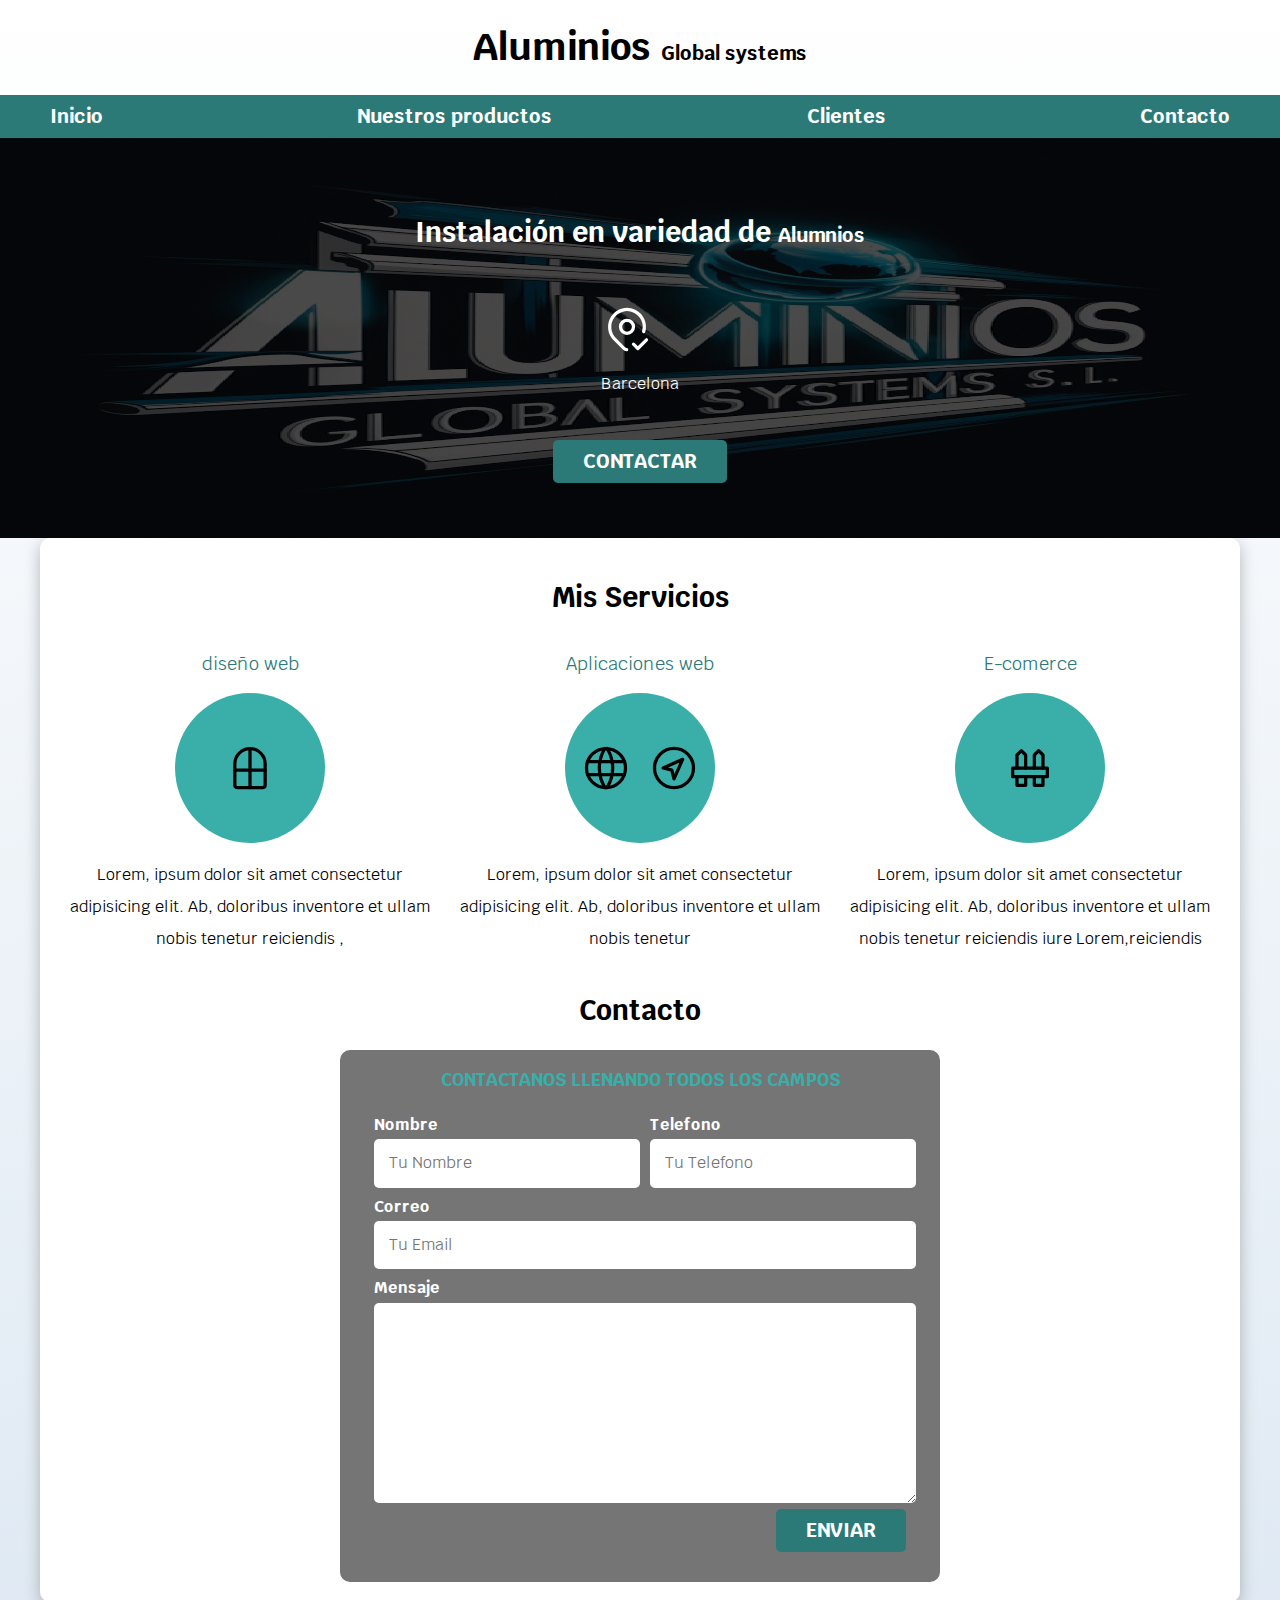
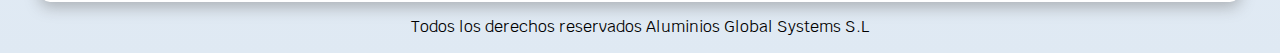
<file: index.html>
<!DOCTYPE html>
<html lang="es">
<head>
    <meta charset="UTF-8">
    <meta name="viewport" content="width=device-width, initial-scale=1.0">
    <title>Aluminios Global Systems S.A</title>

    <link rel="stylesheet" href="css/normalize.css">

    <link rel="preconnect" href="https://fonts.googleapis.com">
    <link rel="preconnect" href="https://fonts.gstatic.com" crossorigin>
    <link href="https://fonts.googleapis.com/css2?family=Krub:wght@400;700&display=swap" rel="stylesheet">


    <link rel="preload" href="css/styles.css" as="style">
    
    <link href="css/styles.css" rel="stylesheet" type="text/css">
   <link  rel ="icon" type="image/jpeg" href="img/logo.jpeg" class="favicon">
</head>
<body>
    <header>
           <h1 class="titulo"> Aluminios <span> Global systems </span></h1>
    </header>

    <div class="nav-bg">
    <nav class="navegacion-principal contenedor">
        <a href="#">Inicio</a>
        <a href="inicio.html">Nuestros productos</a>
        <a href="#">Clientes</a>
        <a href="#">Contacto</a>
    </nav>
</div>

<!--comentar codigo html ,-->
    
        <section class="hero">
        <div class="contenido-hero">

        <h2 class="titulo">Instalación en variedad de <span> Alumnios</span></h2>
       
       
        <p></p>



    <div class="ubicación">
        <svg xmlns="http://www.w3.org/2000/svg" class="icon icon-tabler icon-tabler-map-pin-check" width="52" height="52" viewBox="0 0 24 24" stroke-width="1.5" stroke="#ffffff" fill="none" stroke-linecap="round" stroke-linejoin="round">
            <path stroke="none" d="M0 0h24v24H0z" fill="none"/>
            <path d="M9 11a3 3 0 1 0 6 0a3 3 0 0 0 -6 0" />
            <path d="M11.87 21.48a1.992 1.992 0 0 1 -1.283 -.58l-4.244 -4.243a8 8 0 1 1 13.355 -3.474" />
            <path d="M15 19l2 2l4 -4" />
          </svg>
           <p> Barcelona</p>

</div>
        <a  class="boton"href="https://wa.me/663442280/?text=¡Hola! Gracias por contactar a Aluminios Global Systems. ¿En qué podemos ayudarte?">Contactar</a>
    </div><!--contenido-hero-->
    </section>
    
     <main class="contenedor sombra">

    <h2> Mis Servicios</h2>

    <div class="servicios">

   
    
    <section class="servicio">

    <h3>diseño web</h3>
    <div class="iconos">
        <svg xmlns="http://www.w3.org/2000/svg" class="icon icon-tabler icon-tabler-window" width="52" height="52" viewBox="0 0 24 24" stroke-width="1.5" stroke="#000000" fill="none" stroke-linecap="round" stroke-linejoin="round">
            <path stroke="none" d="M0 0h24v24H0z" fill="none"/>
            <path d="M12 3c-3.866 0 -7 3.272 -7 7v10a1 1 0 0 0 1 1h12a1 1 0 0 0 1 -1v-10c0 -3.728 -3.134 -7 -7 -7z" />
            <path d="M5 13l14 0" />
            <path d="M12 3l0 18" />
          </svg>
    </div>
    <p>Lorem, ipsum dolor sit amet consectetur adipisicing elit. Ab,
       doloribus inventore et ullam nobis tenetur reiciendis ,</p>
    </section>

    
    <section class="servicio">
     <h3>Aplicaciones web </h3>

    <div class="iconos">
        <svg xmlns="http://www.w3.org/2000/svg" class="icon icon-tabler icon-tabler-world" width="52" height="52" viewBox="0 0 24 24" stroke-width="1.5" stroke="#000000" fill="none" stroke-linecap="round" stroke-linejoin="round">
            <path stroke="none" d="M0 0h24v24H0z" fill="none"/>
            <path d="M3 12a9 9 0 1 0 18 0a9 9 0 0 0 -18 0" />
            <path d="M3.6 9h16.8" />
            <path d="M3.6 15h16.8" />
            <path d="M11.5 3a17 17 0 0 0 0 18" />
            <path d="M12.5 3a17 17 0 0 1 0 18" />
          </svg>
          <svg xmlns="http://www.w3.org/2000/svg" class="icon icon-tabler icon-tabler-gps" width="52" height="52" viewBox="0 0 24 24" stroke-width="1.5" stroke="#000000" fill="none" stroke-linecap="round" stroke-linejoin="round">
            <path stroke="none" d="M0 0h24v24H0z" fill="none"/>
            <path d="M12 12m-9 0a9 9 0 1 0 18 0a9 9 0 1 0 -18 0" />
            <path d="M12 17l-1 -4l-4 -1l9 -4z" />
          </svg>
    </div>
     <p>Lorem, ipsum dolor sit amet consectetur adipisicing elit. Ab,
        doloribus inventore et ullam nobis tenetur </p>
    </section>


    <section class="servicio">
        <h3>E-comerce </h3>
        <div class="iconos">
            <svg xmlns="http://www.w3.org/2000/svg" class="icon icon-tabler icon-tabler-fence" width="52" height="52" viewBox="0 0 24 24" stroke-width="1.5" stroke="#000000" fill="none" stroke-linecap="round" stroke-linejoin="round">
                <path stroke="none" d="M0 0h24v24H0z" fill="none"/>
                <path d="M4 12v4h16v-4z" />
                <path d="M6 16v4h4v-4m0 -4v-6l-2 -2l-2 2v6" />
                <path d="M14 16v4h4v-4m0 -4v-6l-2 -2l-2 2v6" />
              </svg>
        </div>
        <p>Lorem, ipsum dolor sit amet consectetur adipisicing elit. Ab,
            doloribus inventore et ullam nobis tenetur reiciendis iure 
            Lorem,reiciendis</p>
            
        
        </section>
       
    
        </div><!--servicios-->
       
        
  

        <section>
                 <h2>Contacto</h2>
                 <form action="https://formsubmit.co/yas_43_3@hotmail.com" method="POST" class="formulario">
                    <fieldset>
                        
                        <legend> Contactanos llenando todos los campos</legend>
                        
                        <div class="contenedor-campos">
                           
                           
                         <div class="campo">
                            <label>Nombre</label>
                            <input class="input-text" name="nombre"type="text"placeholder="Tu Nombre" >
                        </div>
                       
                        <div class="campo">
                            <label>Telefono</label>
                              <input class="input-text" type="tel"  name="telefono"placeholder="Tu Telefono">
                        </div>
                        
                        <div class="campo">
                            <Label>Correo</Label>
                            <input class="input-text" type="email" name="mail" placeholder="Tu Email">
                        </div>
                        <div class="campo">
                            <label>Mensaje</label>
                            <textarea class="input-text" name ="mensaje"></textarea>
                        </div>
    
                        </div><!--contenedor campos-->

                    <div class="alinear-derecha flex">
                        <input class="boton w-sm-100"type="submit" value="Enviar">

                    </div>
                    

                    </fieldset>
                 </form>
        </section>
    </main>
        <footer class="footer">
    <p>Todos los derechos reservados Aluminios Global Systems S.L</p>
    </footer>
</body>
</html>
</file>
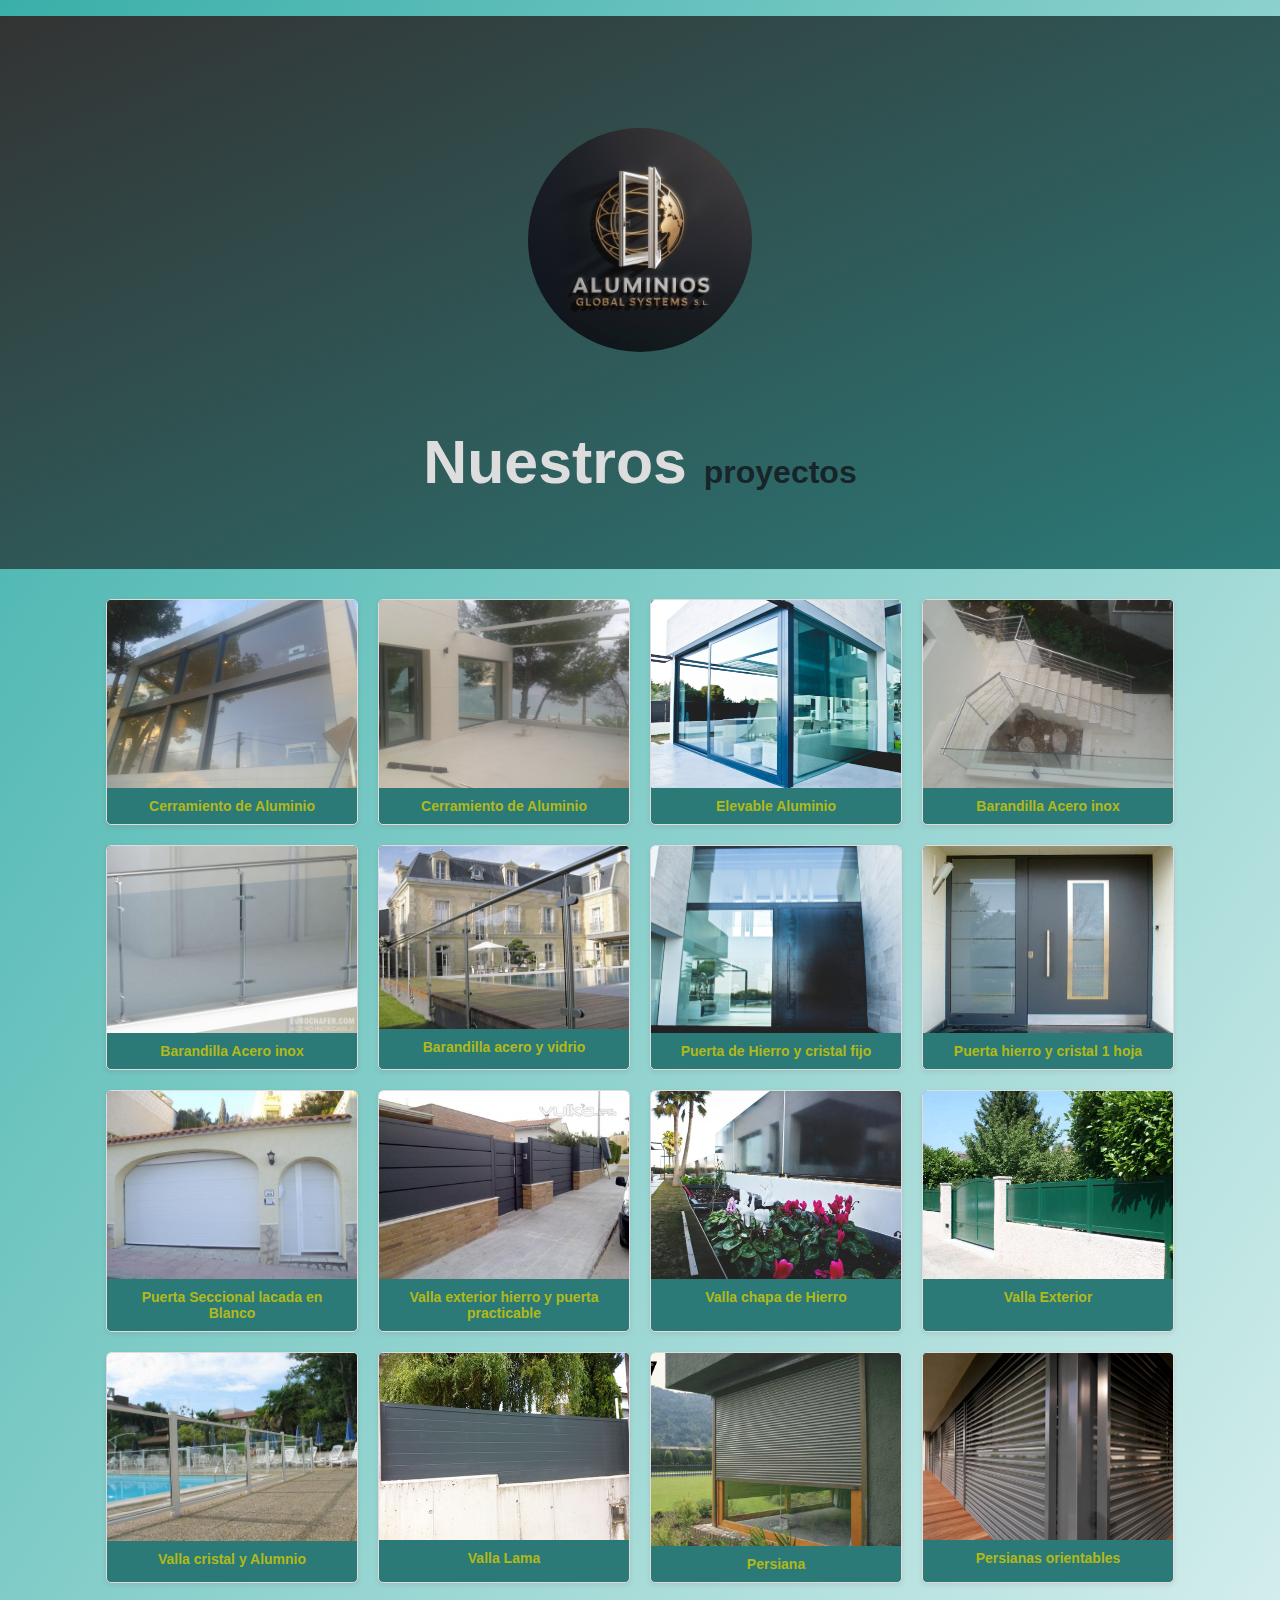
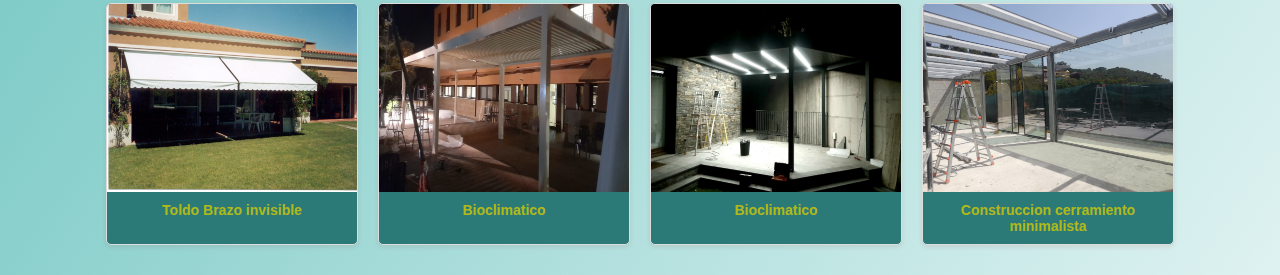
<file: inicio.html>
<!DOCTYPE html>
<html lang="es">
<head>
    <meta charset="UTF-8">
    <meta name="viewport" content="width=device-width, initial-scale=1.0">
    <link rel="preload" href="css/stylesinicio.css" as="style">
    
    <link rel="stylesheet" href="css/stylesinicio.css">
    
<title>Galería de Productos de Construcción</title>
<link rel ="icon" type="image/jpeg" href="img/logo.jpeg">
</head>
<body>
    <header>
    <div class="logotipo">
    
    <img src ="img/logo2.jpg" alt="logo" alt="logotipo ">
    <h1 class="productos">Nuestros <Span>proyectos</Span></h1>
</div>
</header>
    
   

    <div class="gallery">
        <div class="gallery-item">
            <img src="img/imagenes/CERRAMIENTO ALUMINIO VIDRIO BAJO EMISIVO.jpg" alt="Cerramiento de Aluminio">
            <div class="description">Cerramiento de Aluminio </div>
        </div>
        <div class="gallery-item">
            <img src="img/imagenes/CERRAMIENTOAlUMINIO.jpg" alt="Cerramiento de Aluminio">
            <div class="description">Cerramiento de Aluminio</div>
        </div>
        <div class="gallery-item">
            <img src="img/imagenes/ELEVABLEALUMINIO1.jpg"alt="Producto 2">
            <div class="description">Elevable Aluminio</div>
        </div>
        <div class="gallery-item">
            <img src="img/imagenes/BARANDILLAACEROINOX.jpg" alt="Barandilla Acero inox">
            <div class="description">Barandilla Acero inox</div>
        </div>
        <div class="gallery-item">
            <img src="img/imagenes/barandillainos.jpg" alt="Barandilla Acero inox">
            <div class="description">Barandilla Acero inox</div>
        </div>
        <div class="gallery-item">
            <img src="img/imagenes/barandillasvidrio.jpg" alt="Barandilla acero y vidrio">
            <div class="description">Barandilla acero y vidrio</div>
        </div>
        <div class="gallery-item">
            <img src="img/imagenes/PUERTAENTRADADEHIERRO YCRISTAL1.jpg" alt="puerta de hierro y cristal fijo ">
            <div class="description">Puerta de Hierro y cristal fijo</div>
        </div>
        <div class="gallery-item">
            <img src="img/imagenes/puerta1h.jpg" alt="Puerta hierro y cristal 1 hoja ">
            <div class="description">Puerta hierro y cristal 1 hoja</div>
        </div>
        <div class="gallery-item">
            <img src="img/imagenes/Puertaseccionalacadablanco.jpg" alt="Puerta seccional acabado blanco">
            <div class="description">Puerta Seccional lacada en Blanco</div>
        </div>
        <div class="gallery-item">
            <img src="img/imagenes/VALLA EXT Y PUERTAS PRACTICABLES DE HIERRO .jpg" alt="valla esterior hierro">
            <div class="description">Valla exterior hierro y puerta practicable</div>
        </div>
        <div class="gallery-item">
            <img src="img/imagenes/VALLA CHAPA HIERRO1 .jpg" alt="Valla chapa de Hierro">
            <div class="description">Valla chapa de Hierro</div>
        </div>
        <div class="gallery-item">
            <img src="img/imagenes/vallacancela.jpg" alt="Valla Exterior">
            <div class="description">Valla Exterior</div>
        </div>
        <div class="gallery-item">
            <img src="img/imagenes/vallaspiscina.jpg" alt="Valla cristal y Alumnio">
            <div class="description">Valla cristal y Alumnio</div>
        </div>
        <div class="gallery-item">
            <img src="img/imagenes/VALLAALUMINIOLAMACIEGA.jpg" alt="lama ciega ">
            <div class="description">Valla Lama  </div>
        </div>
        <div class="gallery-item">
            <img src="img/imagenes/persiana.jpg" alt="Persiana ">
            <div class="description">Persiana</div>
        </div>
        <div class="gallery-item">
            <img src="img/imagenes/Persiana3.jpg"alt="Persianas orientables ">
            <div class="description">Persianas orientables</div>
        </div>
        <div class="gallery-item">
            <img src="img/imagenes/toldobrazo1.jpg" alt="Toldo Brazo invisible">
            <div class="description">Toldo Brazo invisible</div>
        </div>
        <div class="gallery-item">
            <img src="img/imagenes/bioclimati (1)1.jpg" alt="bioclimatico">
            <div class="description">Bioclimatico</div>
        </div>
        <div class="gallery-item">
            <img src="img/imagenes/bioclimati21.jpg" alt="Producto 2">
            <div class="description">Bioclimatico</div>
        </div>
        <div class="gallery-item">
            <img src="img/imagenes/constcerrmin1.jpg" alt="Producto 2">
            <div class="description">Construccion cerramiento minimalista</div>
        </div>
       
       
       

        </div>
        <!-- Agrega más productos aquí -->
    </div>
</body>
</html>
</file>
<file: css/styles.css>
link.favicon{
    border-radius:70%;

}
:root {
    --blanco: #ffffff;
    --oscuro: #212121;
    --primario: #3AAFA9;
    --secundario: #2B7A78;
    --gris: #757575;
    --grisClaro: #DFE9F3;
}
/*  Globales **/
html {
    font-size: 62.5%;
    box-sizing: border-box; /* Hack para Box Model **/
    scroll-snap-type: y mandatory;
}
/** Scroll Snap**/
.servicios,
.navegacion-principal,
.formulario {
    scroll-snap-align: center;
    scroll-snap-stop: always;
}

*, *:before, *:after {
    box-sizing: inherit;
}
body {
    font-size: 16px; /* 1rem = 10px */
    font-family: 'Krub', sans-serif;
    
    background-image: linear-gradient(to top, var(--grisClaro) 0%, var(--blanco) 100% );
}
.contenedor {
    max-width: 120rem;
    margin: 0 auto;
}
.boton {
    background-color: var(--secundario);
    color: var(--blanco);
    padding: 1rem 3rem;
    margin-top: 3rem;
    font-size: 2rem;
    text-decoration: none;
    text-transform: uppercase;
    font-weight: bold;
    border-radius: .5rem;
    width: 90%;
    text-align: center;
    border: none;
}
@media (min-width: 768px) {
    .boton {
        width: auto;
    }
}
.boton:hover {
    cursor: pointer;
}

.sombra {
    box-shadow: 0px 5px 15px 0px rgba(112,112,112,0.48);
    background-color: var(--blanco);
    padding: 2rem;
    border-radius: 1rem;
}

/* Tipografia */
h1 {
    font-size: 3.8rem;
}
h2 {
    font-size: 2.8rem;
}
h3 {
    font-size: 1.8rem;
}
h1,h2,h3 {
    text-align: center;
}


/* Titulos */
.titulo span {
    font-size: 2rem;
}

/** Utilidades **/
.w-sm-100 {
    width: 100%;
}
@media (min-width: 768px) {
    .w-sm-100 {
        width: auto;
    }
}
.flex {
    display: flex;
}
.alinear-derecha {
    justify-content: flex-end;
}

/* Navegacion Principal */
.nav-bg {
    background-color: var(--secundario);
}
.navegacion-principal {
    display: flex;
    flex-direction: column;
}
@media (min-width: 768px) {
    .navegacion-principal {
        flex-direction: row;
        justify-content: space-between;
    }
}

.navegacion-principal a {
    display: block;
    text-align: center;
    color: var(--blanco);
    text-decoration: none;
    font-size: 2rem;
    font-weight: 700;
    padding: 1rem;
}
.navegacion-principal a:hover {
    background-color: var(--primario);
    color: var(--oscuro);
}

/* Hero */


.hero {
   
    background-image: url(../img/logo.jpeg);
    background-repeat: no-repeat;
    background-size:100% 100%;
    height: 400px;
    background-position: center;
    position:relative;
     
    background-repeat: no-repeat;
    background-size:100% 100%;
    height: 400px;
    background-position: center;
    position:relative;
    width: 100%;
    
    

}
    

    

    
    

 
                     

    
 

.contenido-hero {
  
    position: absolute;
    background-color: rgba( 0,0,0, .7 ); /** Anterior **/
    background-color: rgb( 0 0 0 / 70% );
    width: 100%;
    height: 100%;

    display: flex;
    flex-direction: column;
    align-items: center;
    justify-content: center;

}
.contenido-hero h2, 
.contenido-hero p {
    color: var(--blanco);
}
.contenido-hero .ubicacion {
    display: flex;
    align-items: flex-end;
}



/** Servicios **/
@media (min-width: 768px) {
    .servicios {
        display: grid;
        grid-template-columns: repeat(3, 1fr);
        column-gap: 1rem;
    }
}

.servicio {
    display: flex;
    flex-direction: column;
    align-items: center;
}
.servicio h3 {
    color: var(--secundario);
    font-weight: normal;
}
.servicio p {
    line-height: 2;
    text-align: center;
}
.servicio .iconos {
    height: 15rem;
    width: 15rem;
    background-color: var(--primario);
    border-radius: 50%;
    display: flex;
    justify-content: space-evenly;
    align-items: center;
}

/** Contacto **/
.formulario {
    background-color: var(--gris);
    width: min( 60rem, 100% ); /** Utilizar el valor más pequeño **/
    margin: 0 auto;
    padding: 2rem;
    border-radius: 1rem;
}

.formulario fieldset {
    border: none;
}
.formulario legend {
    text-align: center;
    font-size: 1.8rem;
    text-transform: uppercase;
    font-weight: 700;
    margin-bottom: 2rem;
    color: var(--primario);
}

@media (min-width: 768px) {
    .contenedor-campos {
        display: grid;
        grid-template-columns: 50% 50%;
        grid-template-rows: auto auto 20rem ;
        column-gap: 1rem;
    }

    .campo:nth-child(3),
    .campo:nth-child(4) {
        grid-column: 1 / 3;
    }
}
.campo {
    margin-bottom: 1rem;
}
.campo label {
    color: var(--blanco);
    font-weight: bold;
    margin-bottom: .5rem;
    display: block;
}
.campo textarea {
    height: 20rem;
}

.input-text {
    width: 100%;
    border: none;
    padding: 1.5rem;
    border-radius: .5rem;
}

/** Footer **/
.footer {
    text-align: center;
}
</file>
<file: css/stylesinicio.css>
body {
    font-family: 'Krub', sans-serif;
    background: linear-gradient(to bottom right,#3AAFA9,#DEF2F1);


   
    font-size: 62.5%;
    box-sizing: border-box; /* Hack para Box Model **/
    scroll-snap-type: y mandatory;
    margin: 0%;
}
header{
    text-align: center;
    display: flex;
    
    
    margin-top: 0rem;
    justify-content: center;
    background: linear-gradient(to bottom right,#333,#2B7A78);
    
}





.logotipo img{

height: 20rem;
border-radius: 70%;
width: 14rem;
height: 14rem;
justify-content: center;
align-items: center;






    
    
    }

h1{
    font-size: 3.8rem;
    color:#ddd;
    text-align: center;


   
}
   

    
   span{
    text-align: center;
    font-size: 2rem;
    color:#17252A;
  
   }


    
    
     @media(min-width:600px){
        header{
        margin-top: 1rem;    
        display: flex;
        align-items: center;
        text-align: center;
        justify-content: center;
     
    }
    .logotipo img{
        align-items: center;
        justify-content: center;
        
        margin-top: 7rem;
        align-items: center;
    }

 
   
    
     }


     @media(max-width:600px){

        head{
            header{
                margin:0rem;   
                
                align-items: center;
                text-align: center;
                justify-content: center;
            }
        }

       .logotipo img {
      
        margin-top: 4rem;
        height: 10rem;
        width: 10rem;
       
        
        
        }
        h1{
            
            font-size:x-small;
        
            text-align:center;
            margin-left: 1rem;
        }
      
        
        .logotipo{
        
           align-items: center;
           
           
            flex-direction: column;
            justify-content: center;
            
        
            
            
        }

           
           }

          
           
            
            
         

            

           

        
    
        
    

     
    
    

.gallery {
    display: flex;
    flex-wrap: wrap;
    justify-content: center;
    margin: 20px;
}

.gallery-item {
    background-color: #2B7A78;
    border: 1px solid #ddd;
    border-radius: 5px;
    margin: 10px;
    box-shadow: 0 2px 5px rgba(124, 18, 18, 0.1);
    overflow: hidden;
    width: 250px;
    text-align: center;
    
    padding:auto;
}

.gallery-item img {
    max-width: 100%;
    min-width: 100%;
    height: auto;
    display: block;
}

.description {
    padding: 10px;
    font-size: 14px;
    color: #b1b918;
    font-weight: bold;
}
h1{
    
    font-family: 'Krub', sans-serif;
    text-align: center;
    padding-bottom: 2rem;
    padding-top: 2rem;
}
</file>
